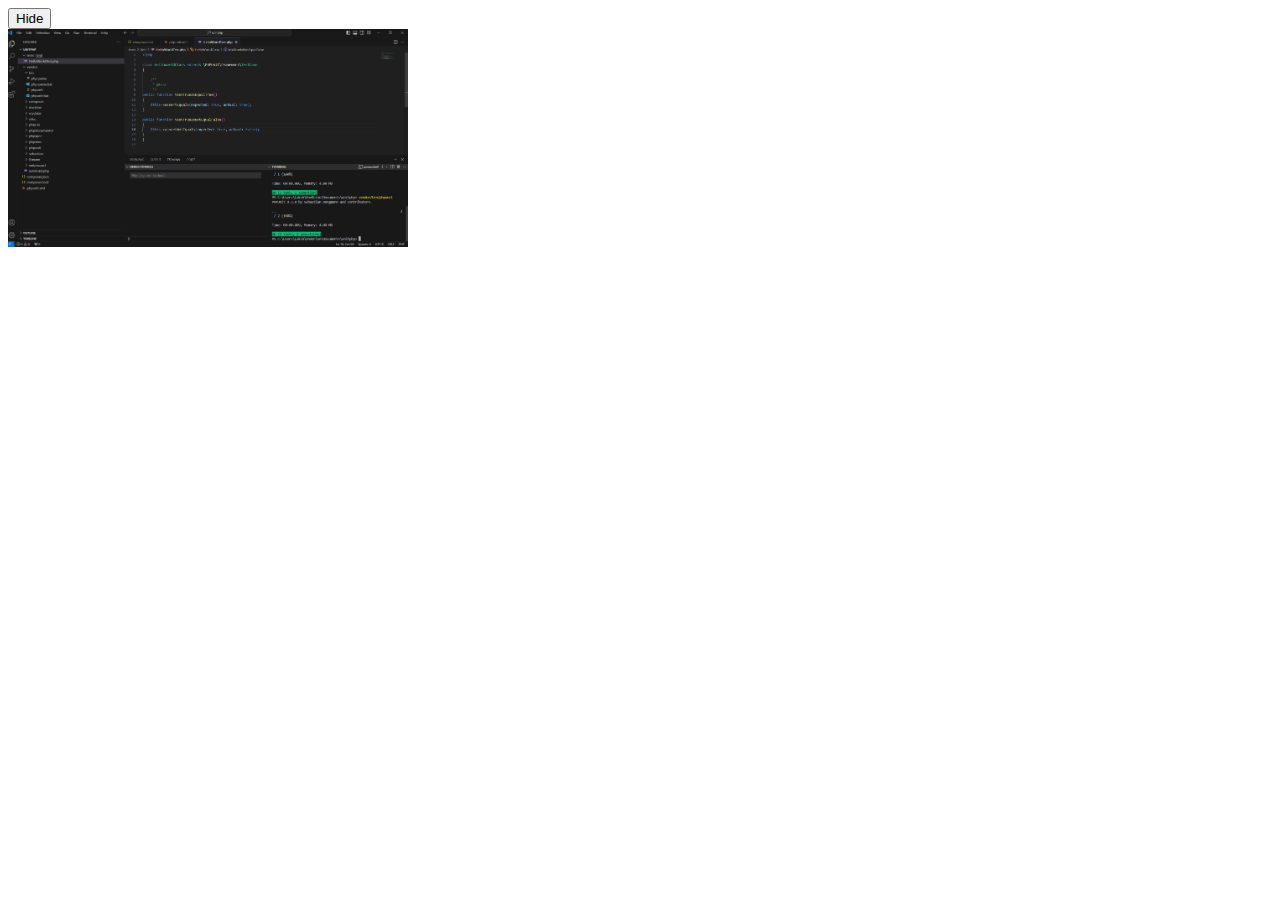
<file: hide/index.html>
<!DOCTYPE html>
<html lang="en">
<head>
    <meta charset="UTF-8">
    <meta name="viewport" content="width=device-width, initial-scale=1.0">
    <title>Document</title>
    <script src="script.js"></script>
</head>
<body>
    <button id="button">Hide</button><br>

    <img id="img" src="Screenshot 2024-04-24 151057.png" width="400px">
</body>
</html>
</file>
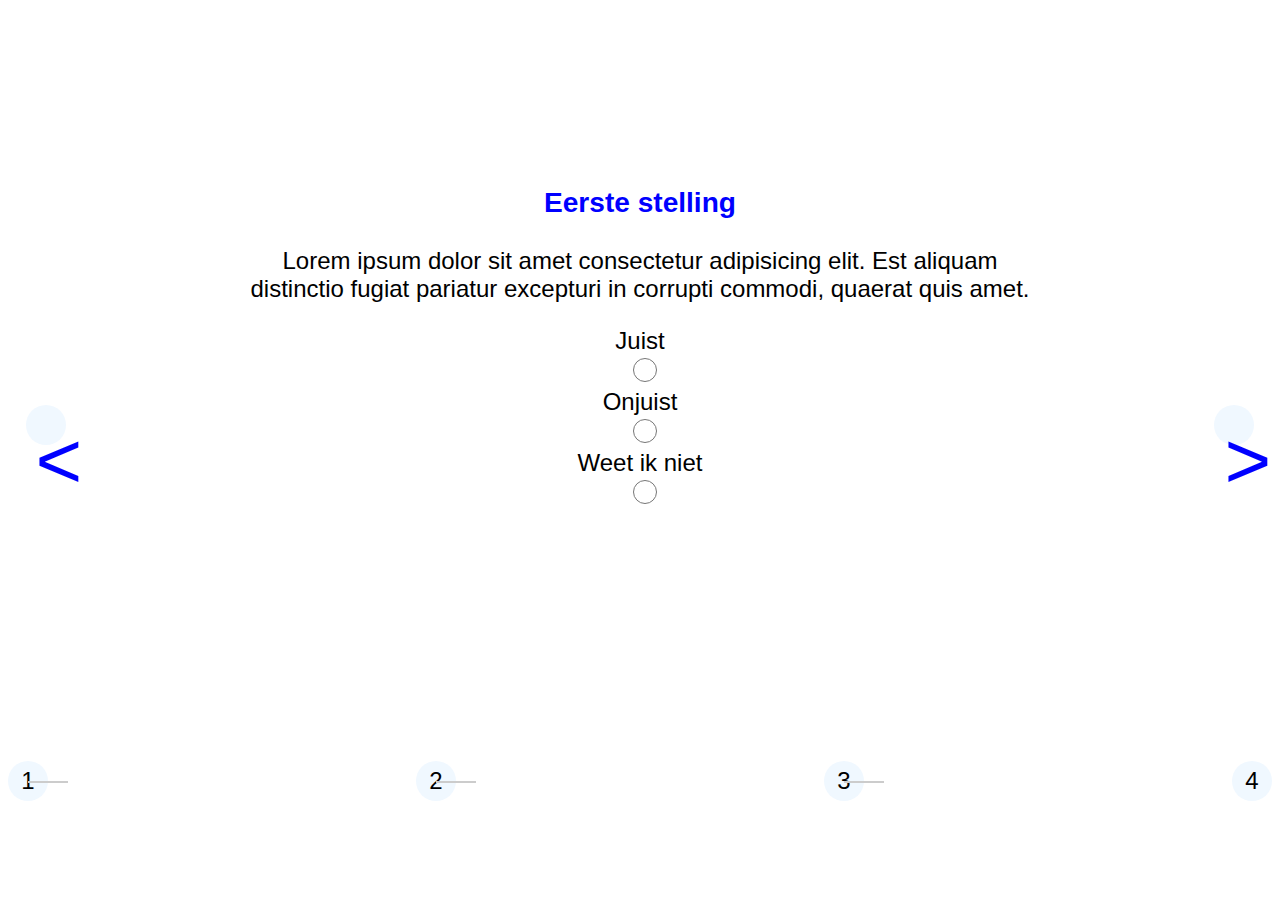
<file: pagination/index.html>
<!DOCTYPE html>
<html lang="en">
<head>
    <meta charset="UTF-8">
    <meta name="viewport" content="width=device-width, initial-scale=1.0">
    <title>Document</title>
    <link rel="stylesheet" href="style.css">
    <script src="script.js"></script>
</head>
<body>
    <div class="toets">
        <div class="vraag" id="vraag1">
        <h3>Eerste stelling</h3>
        <p>Lorem ipsum dolor sit amet consectetur adipisicing elit. Est aliquam distinctio fugiat pariatur excepturi in corrupti commodi, quaerat quis amet.</p>
        <label for vraag1>Juist</label>
        <input type="radio" name="vraag1" value="1">
        <label for vraag1>Onjuist</label>
        <input type="radio" name="vraag1" value="2">
        <label for vraag1>Weet ik niet</label>
        <input type="radio" name="vraag1" value="3">
    </div>
    </div>

    <button class="btn" id="btn-next">></button>
    <button class="btn" id="btn-prev"><</button>

    <div class="stappen">
        <div id="stap1" class="stap">
            <div class="value">1</div>
        </div>
        <div id="stap2" class="stap">
            <div class="value">2</div>
        </div>
        <div id="stap3" class="stap">
            <div class="value">3</div>
        </div>
        <div id="stap4" class="stap">
            <div class="value">4</div>
        </div>
    </div>
</body>
</html>
</file>
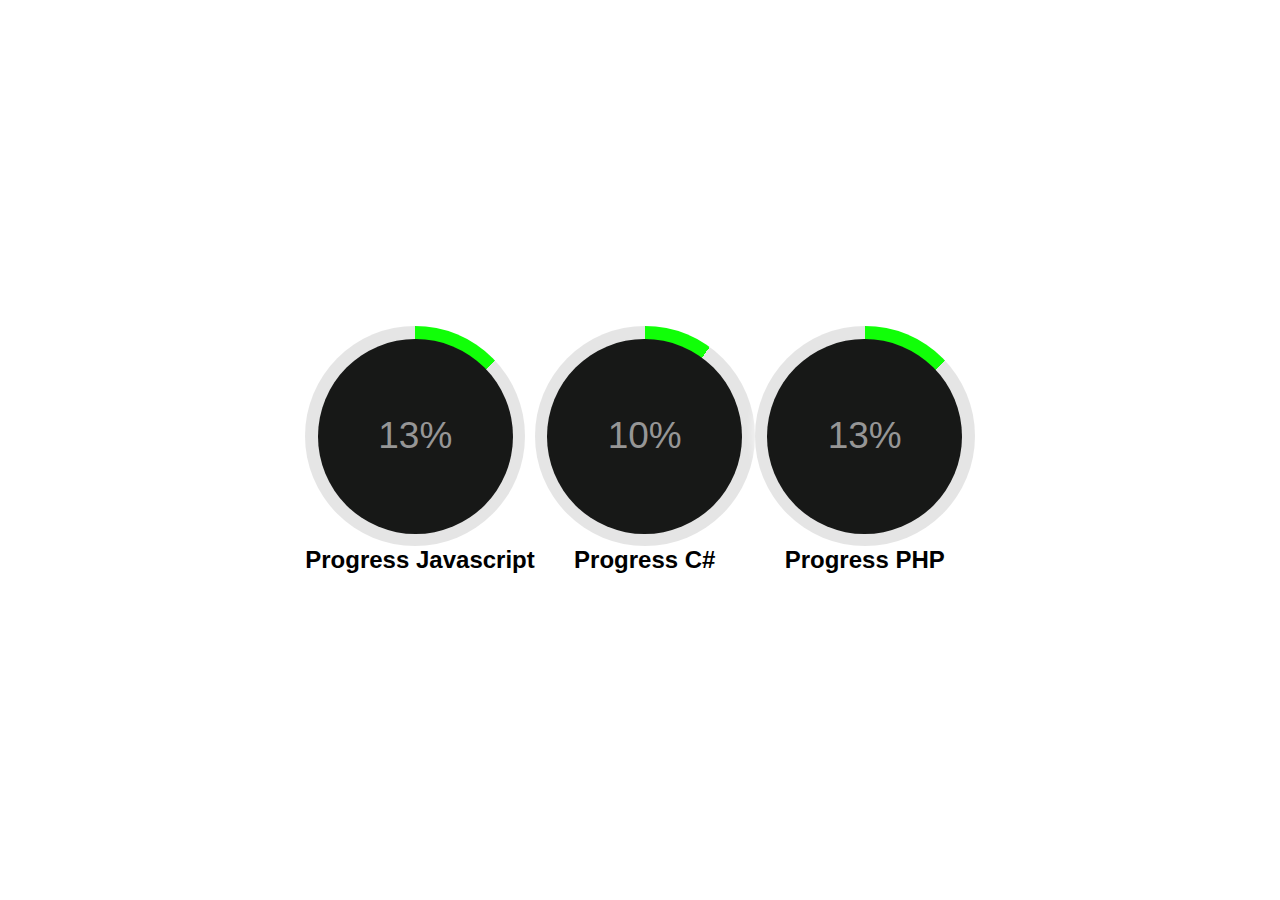
<file: progressbar/index.html>
<!DOCTYPE html>
<html lang="en">
<head>
<meta charset="UTF-8">
<meta name="viewport" content="width=device-width, initial-scale=1.0">
<link rel="stylesheet" href="style.css">
<script defer src="script.js"></script>
<title>Document</title>
</head>
<body>

<div class="main">

<div class="progress">
<div class="circle">
<span class="value" id="value">0%</span>
</div>
<h2>Progress Javascript</h2>
</div>


<div class="progress">
    <div class="circle">
    <span class="value" id="value">0%</span>
    </div>
    <h2>Progress C#</h2>
    </div>
    

    <div class="progress">
        <div class="circle">
        <span class="value" id="value">0%</span>
        </div>
        <h2>Progress PHP</h2>
        </div>
        

    

   </Div>


</body>

</html>
</file>
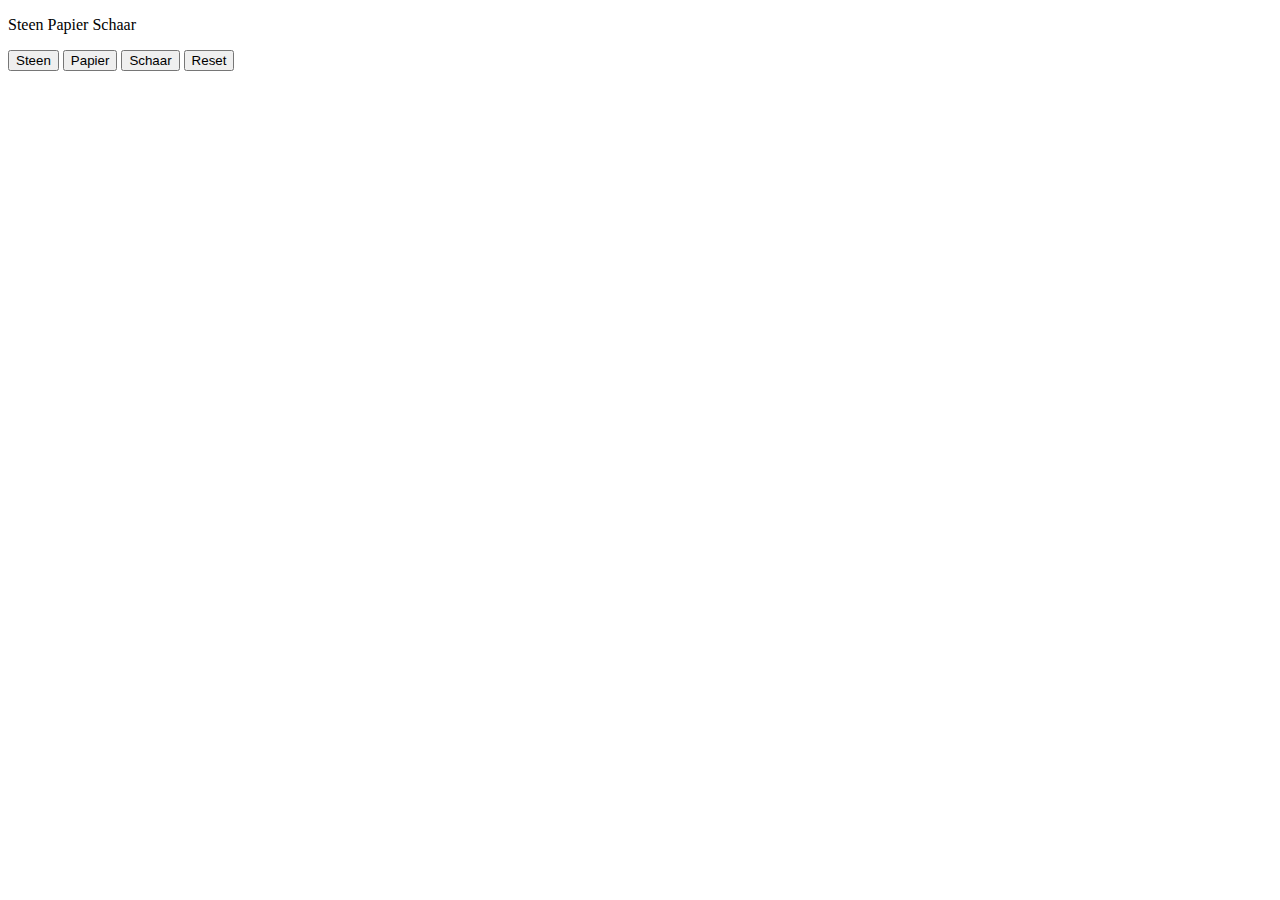
<file: steen/index.html>
<!DOCTYPE html>
<html lang="en">
<head>
    <meta charset="UTF-8">
    <meta name="viewport" content="width=device-width, initial-scale=1.0">
    <title>Steen Papier Schaar</title>
    <script src="index.js"></script>
</head>
<body>
    <p>Steen Papier Schaar</p>
    <button onclick="spelen('steen');">Steen</button>
    <button onclick="spelen('papier');">Papier</button>
    <button onclick="spelen('schaar');">Schaar</button>
    <button onclick="resetScore();">Reset</button>
</body>
</html>
</file>
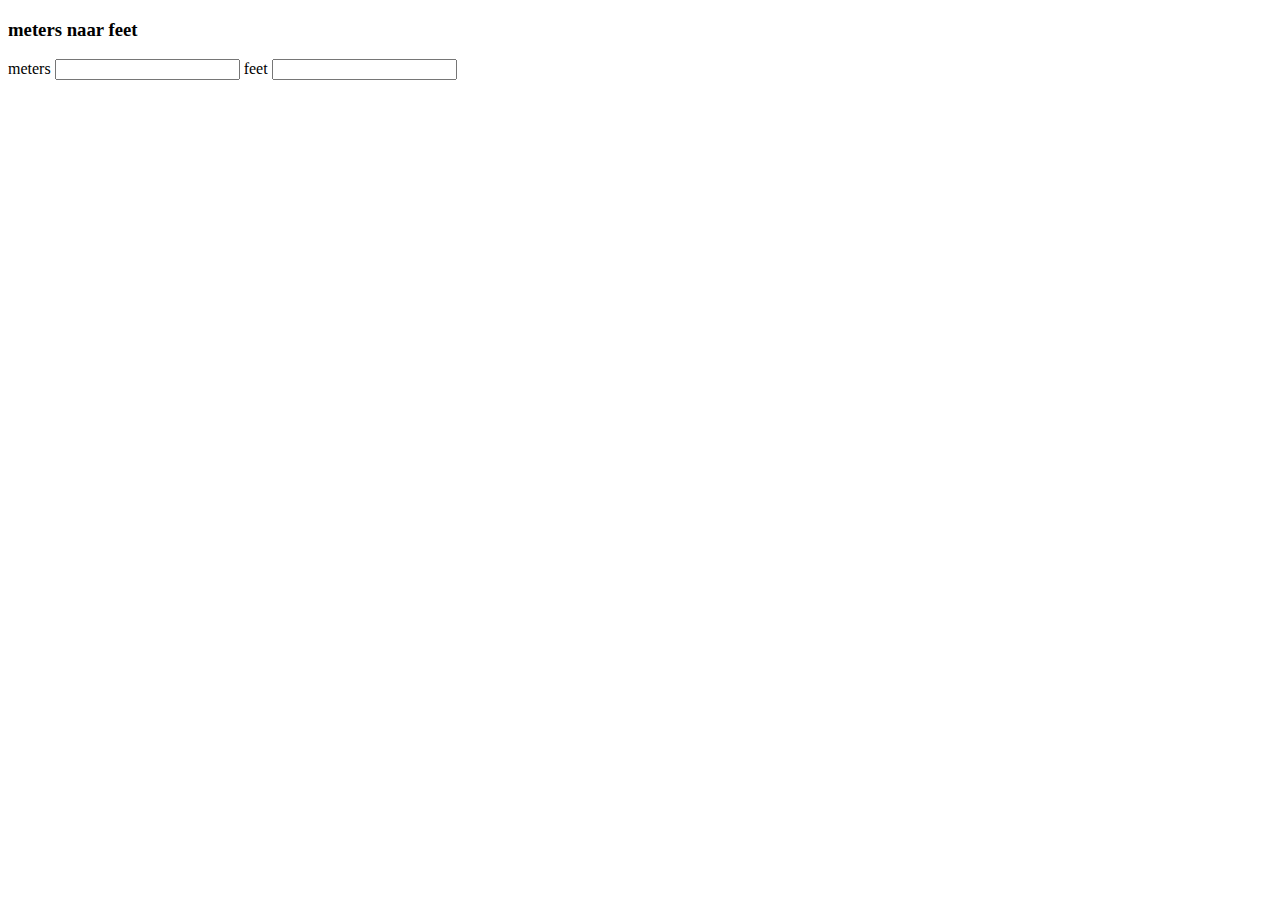
<file: doorgaan/doorgaan.html>
<!DOCTYPE html>
<html lang="en">
<head>
    <meta charset="UTF-8">
    <meta name="viewport" content="width=device-width, initial-scale=1.0">
    <title>Document</title>
    <script src="doorgaan.js" defer></script>
</head> 
<body>
    <section>
        <div>
            <h3>meters naar feet</h3>
            <label for="meters">meters</label>
            <input type="text" name="meters" id="meters" onkeyup="conversie();"/>
            <label for="feet">feet</label>
            <input type="text" name="feet" id="feet"/>
        </div>

    </section>
</body>
</html>
</file>
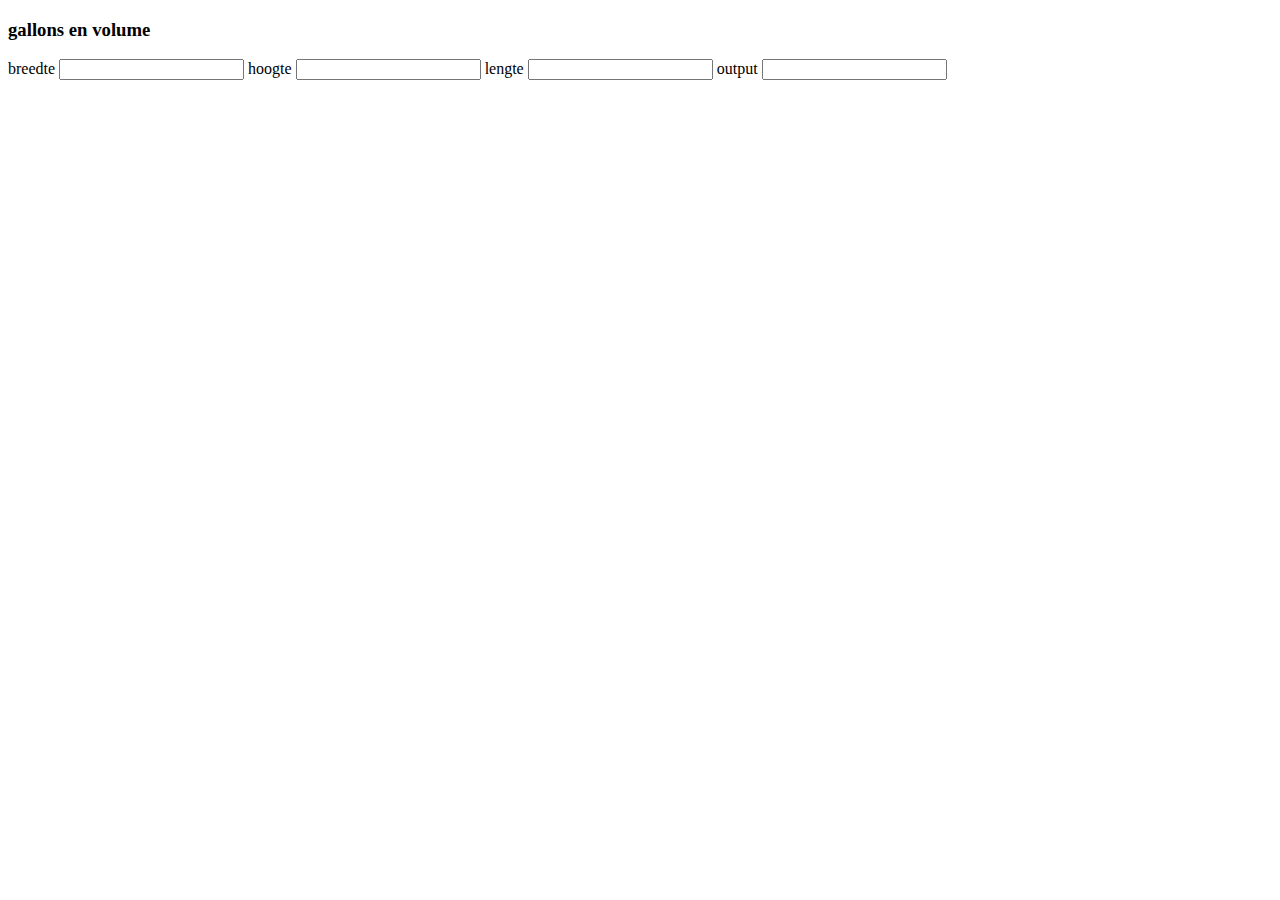
<file: ftnaarm/oefentoets.html>
<!DOCTYPE html>
<html lang="en">
<head>
    <meta charset="UTF-8">
    <meta name="viewport" content="width=device-width, initial-scale=1.0">
    <title>Document</title>
    <script src="oefentoets.js" defer></script>
</head>
<body>
    <section>
        <div>
            <h3>gallons en volume</h3>
            <label for="breedte">breedte</label>
            <input type="text" name="breedte" id="breedte" onkeyup="conversie();"/>
            <label for="hoogte">hoogte</label>
            <input type="text" name="hoogte" id="hoogte" onkeyup="conversie();"/>
            <label for="lengte">lengte</label>
            <input type="text" name="lengte" id="lengte" onkeyup="conversie();"/>

            <label for="output">output</label>
            <input type="text" name="output" id="output"/>
        </div>

    </section>
</body>
</html>
</file>
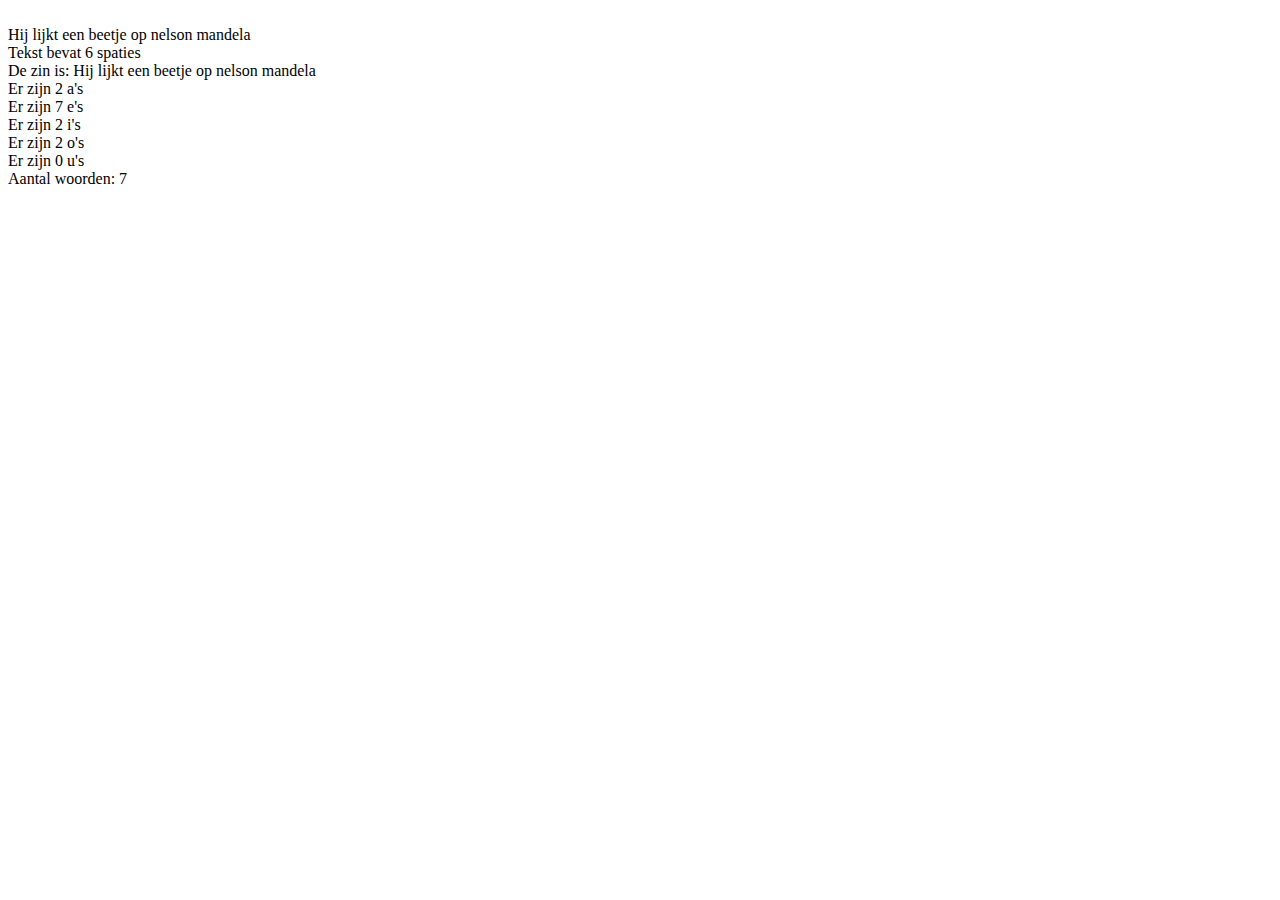
<file: lus/lus.html>
<!DOCTYPE html>
<html lang="en">
<head>
    <meta charset="UTF-8">
    <meta name="viewport" content="width=device-width, initial-scale=1.0">
    <title>Document</title>
    <script src = lus.js></script>
</head>
<body>
    
</body>
</html>
</file>
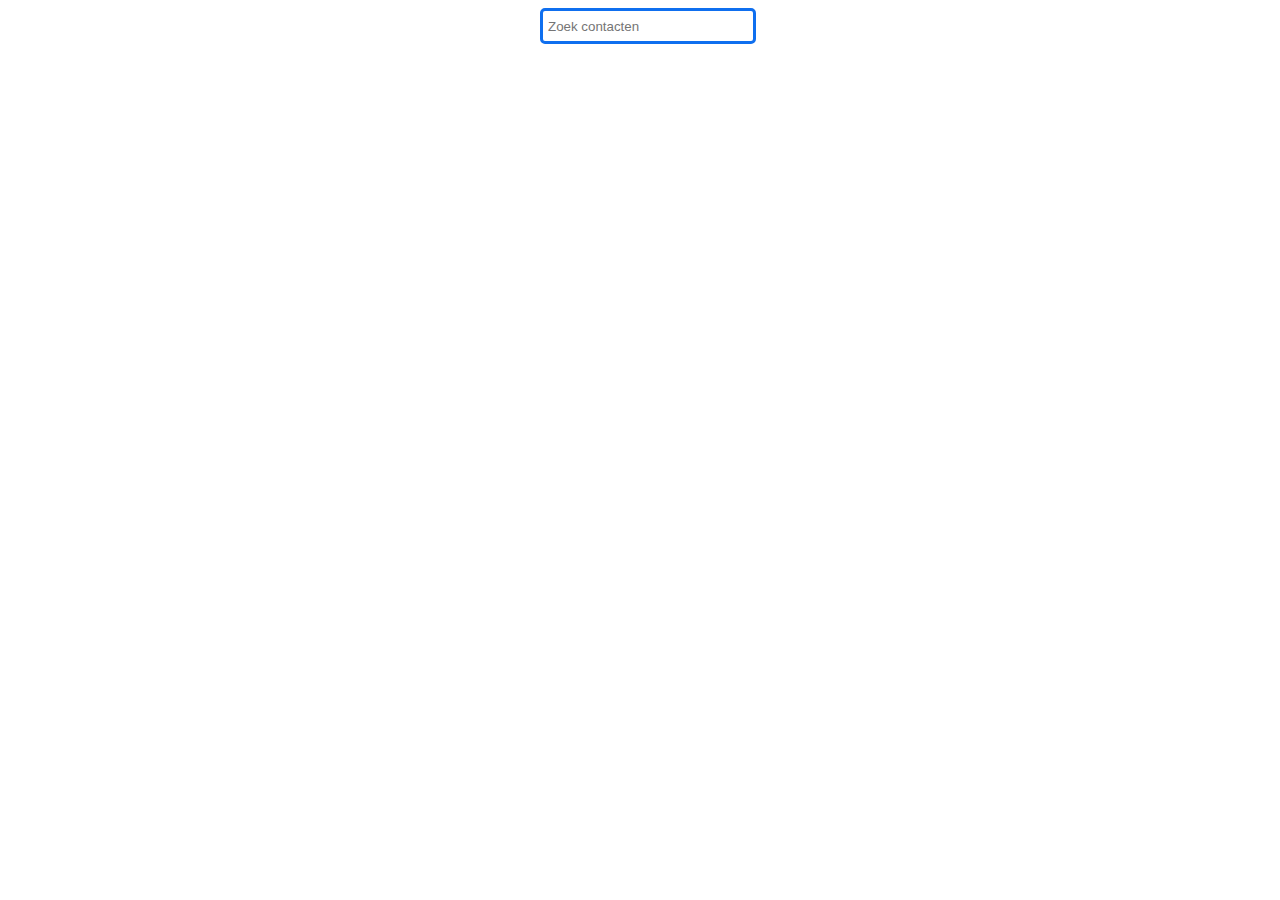
<file: search/search.html>
<!DOCTYPE html>
<html lang="en">
<head>
    <meta charset="UTF-8">
    <meta name="viewport" content="width=device-width, initial-scale=1.0">
    <title>searching...</title>
    <link rel="stylesheet" href="search.css">
    <script src="search.js"></script>
</head>
<body>
    <main>
        <section>
            <center>
                <div class="search-bar">
                    <input type="text" id="zoektext" placeholder="Zoek contacten"
                        onkeyup="zoekContacten(document.getElementById('zoektext').value)" />
                </div>
                <div class="grid">
                </div>
            </center>
        </section>
    </main>
</body>
</html>
</file>
<file: pagination/style.css>
body {
    height: 100vh;
    display: grid;
    place-items: center;
    font-size: 1.5rem;
    font-family: Verdana, Geneva, Tahoma, sans-serif;
}

input[type=radio] {
    border: 0px;
    width: 100%;
    height: 1.5rem;
}

h3 {
    color: blue;
}

.toets {
    width: 100%;
    max-width: 800px;
    height: 350px;
    position: relative;
    overflow: hidden;
    margin-top: 50px;
    display: flex;
    justify-content: space-between;
}

.vraag {
    text-align: center;
    width: 100%;
    max-width: 800px;
    height: 350px;
    position: absolute;
    transition: all 1s;
}

.vraag img {
    width: 100%;
    height: 100%;
    object-fit: cover;
}

.btn {
    position: absolute;
    width: 40px;
    height: 40px;
    padding: 10px;
    border: none;
    border-radius: 50%;
    z-index: 10;
    cursor: pointer;
    font-size: 5rem;
    color: blue;
    background-color: aliceblue;
}

#btn-prev {
    top: 45%;
    left: 2%;
    cursor: auto;
}

#btn-next {
    top: 45%;
    right: 2%;
    cursor: auto;
}

.stappen {
    margin-top: 50px;
    width: 100%;
    display: flex;
    justify-content: space-between;
}

.stap {
    position: relative;
    z-index: 5;
    display: flex;
    justify-content: center;
    align-items: center;
    width: 40px;
    height: 40px;
    border-radius: 50%;
    background-color: aliceblue;
    margin-bottom: 6px;
}

.stap::after {
    position: absolute;
    content: "";
    border-bottom: 2px solid #ccc;
    width: 100%;
    top: 20px;
    left: 50%;
    z-index: 2;
}

.stap:last-child::after {
    content: none;
}
</file>
<file: progressbar/style.css>
*{
margin:0;
padding: 0;
font-family: sans-serif;
}
body{
height:100vh;
background-color:
Orgb(23,24,23);
display: flex;
align-items: center;
justify-content: center;
}


.circle{
    display: flex;
    align-items: center;
    justify-content: center;
    position: relative;
    height:220px;
    width: 220px;
    border-radius: 50%;
    box-shadow: -3px -3px 8px -1px rgba(255, 255, 255, 0.63);
}

    .circle::before{
    content:'';
    position: absolute;
    height:195px;
    width:195px;
    border-radius: 50%;
    background-color: Rgb(23,24,23);
    box-shadow: inset 3px 3px 5px -1px Rgba(0,0,0,0.3), inset -3px -3px
    5px -1
    }


    .value{
        position: relative;
        font-size: 37px;
        font-weight: 200;
        color: rgb(150, 150,150)
        }

        h2{
        color:
       black;
        text-align: center;}

.main{

    display: flex;
    justify-content: space-evenly;
   flex-direction: row;
}
</file>
<file: search/search.css>
.search-bar{
    width: 200px;
}
 
#zoektext{
    width: 100%;
    border: 3px solid #0f6fef;
    padding: 5px;
    height: 20px;
    border-radius: 5px;
    outline: none;
    color: #4276bc;
}
 
#zoektekst:focus{
    font-size: 1.1rem;
}
 
#grid{
    width: 300px;;
    display: grid;
    grid-template-columns: auto auto;
    grid-template-rows: auto auto;
}
 
#grid .cell{
    background: #e2e9eb;
    border: 1px solid white;
    padding: 10px;
    opacity: 50%;
 
}
</file>
